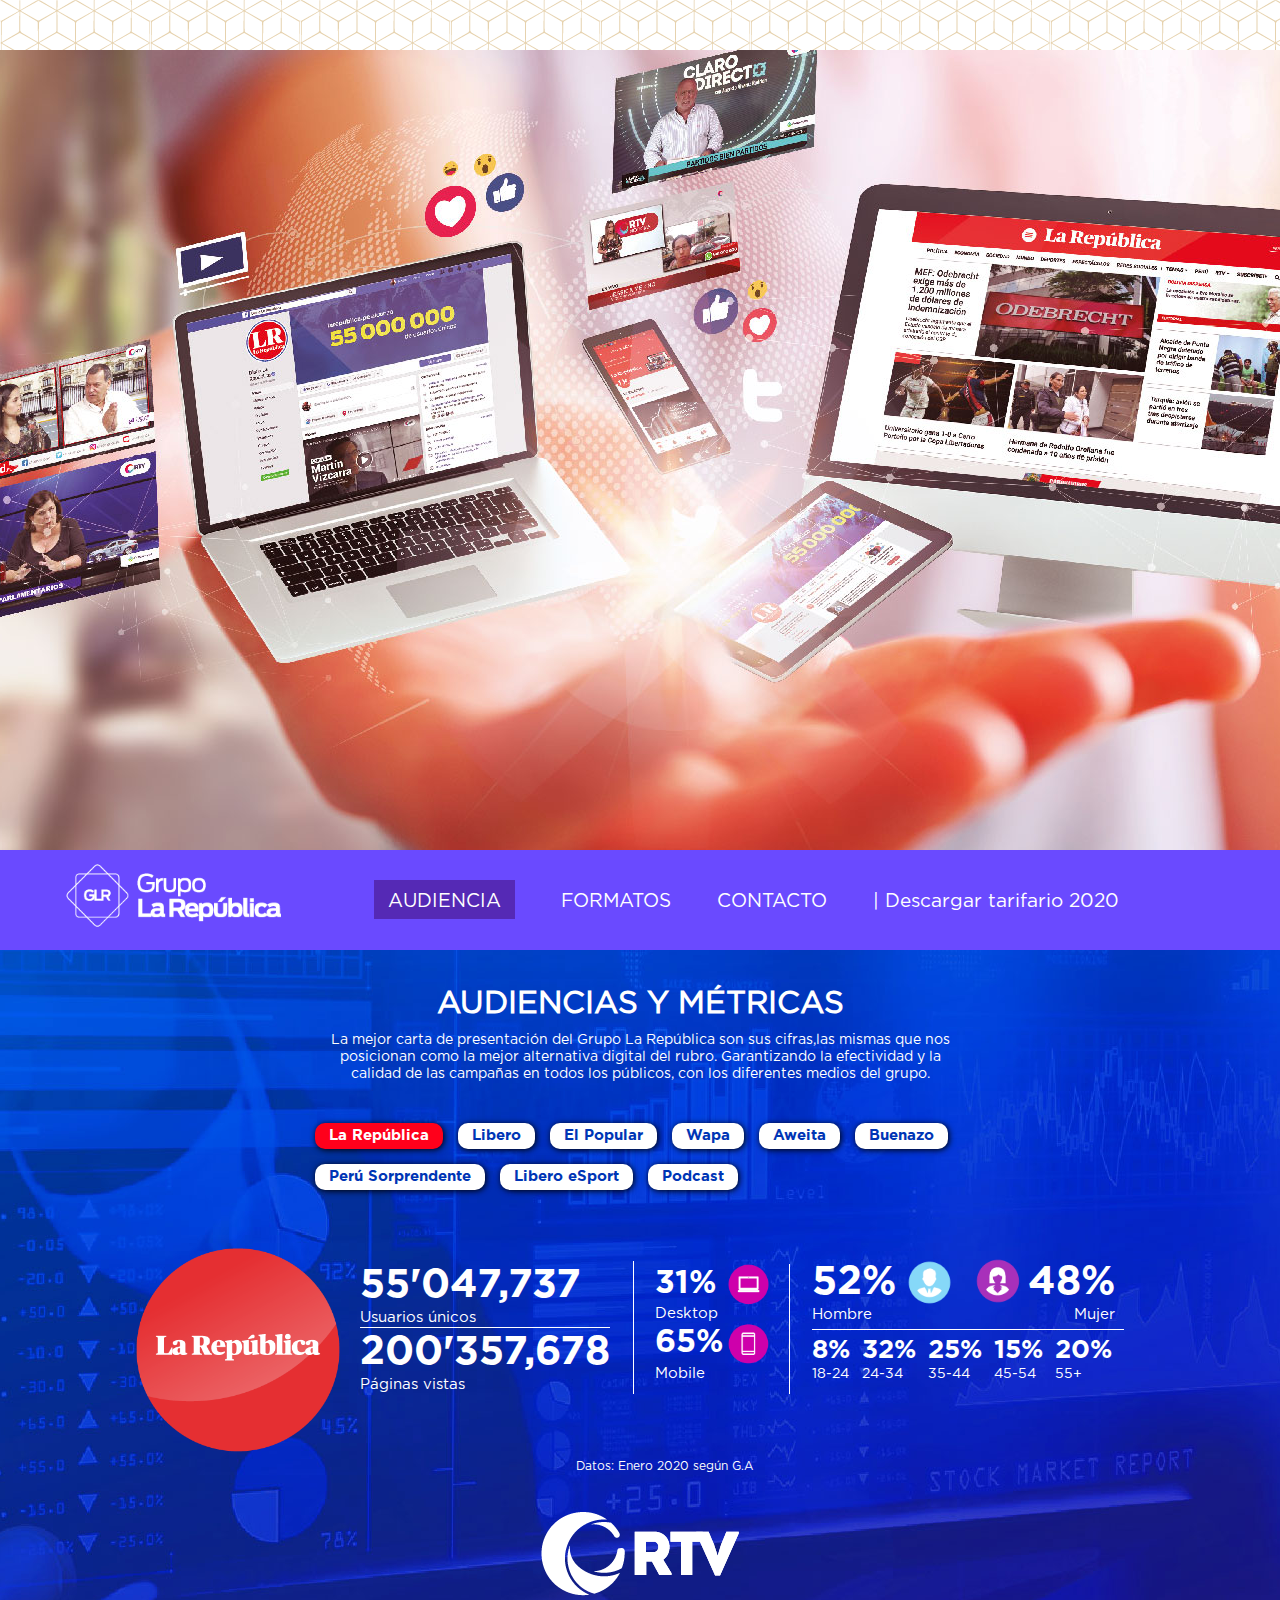
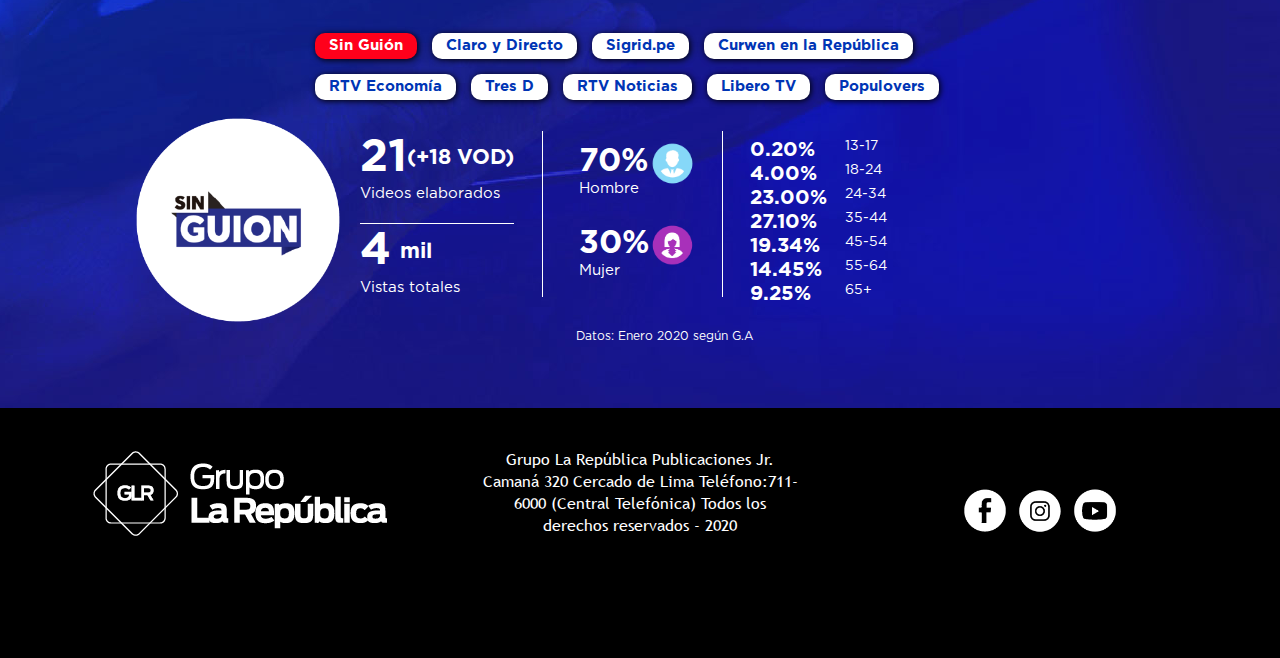
<file: index.html>
<!DOCTYPE html>
<html lang="es">

<head>
    <meta charset="utf-8" />
    <meta name="viewport" content="width=device-width, user-scalable=no" />
    <title>Mediakit - La República</title>
    <link rel="icon" type="favicon/x-icon" href="img/favicon.png" />
    <link rel="stylesheet" type="text/css" href="css/styles.css?v=4.2">
    <script src="http://ajax.googleapis.com/ajax/libs/jquery/1.11.1/jquery.min.js"></script>
    <script src="js/main.js?v=3.1"></script>
    <!-- <link rel="stylesheet" type="text/css" href="css/responsive.css">-->
</head>

<body>
    <div class="content">
    <!--Inicio de cabecera-->
    <header id="header">
        <div class="wrap">
        </div>
    </header>
    <!--fin de cabecera-->
    <div id="content_menu">
        <nav class="menu">
            <div class="logo"><a href="index.html"><img src="img/GLR-logo.png"></a></div>
            <ul>
                <li class="active"><a href="index.html">AUDIENCIA</a></li>
                <li><a href="formatos.html"> FORMATOS</a></li>
                <li><a href="contacto.html">CONTACTO</a></li>
                <li>| Descargar tarifario 2020</li>
            </ul>

        </nav>
    </div>
    <section class="seccion_principal">
        <div class="wrap">
            <article id="infoaudiencia">
                <div class="titulo">AUDIENCIAS Y MÉTRICAS</div>
                <p>La mejor carta de presentación del Grupo La República son sus cifras,las
                    mismas que nos posicionan como la mejor alternativa digital del rubro. Garantizando la efectividad
                    y la calidad de las campañas en todos los públicos, con los diferentes medios del grupo.
                </p>
            </article>
            <article id="infodatos">
                <div class="menu_medios">
                    <ul>
                        <li class="listamenu activado"><a href="" class="medio" data-fuente="larepublica.json">La
                                República</a></li>
                        <li class="listamenu"><a href="" class="medio" data-fuente="libero.json">Libero</a></li>
                        <li class="listamenu"><a href="" class="medio" data-fuente="popular.json">El Popular</a></li>
                        <li class="listamenu"><a href="" class="medio" data-fuente="wapa.json">Wapa</a></li>
                        <li class="listamenu"><a href="" class="medio" data-fuente="aweita.json">Aweita</a></li>
                        <li class="listamenu"><a href="" class="medio" data-fuente="buenazo.json">Buenazo</a></li>
                        <li class="listamenu"><a href="" class="medio" data-fuente="perusorprendente.json">Perú
                                Sorprendente</a></li>
                        <li class="listamenu"><a href="" class="medio" data-fuente="liberoesport.json">Libero eSport</a>
                        </li>
                        <li class="listamenu"><a href="" class="medio" data-fuente="podcast.json">Podcast</a></li>
                    </ul>

                </div>
            </article>
            <div class="clearfix"></div>
            <div class="content_data">
                <div class="logo"><img id="logomedio1" src="img/logo-larepublica.png" /></div>
                <div id="caja1">
                    <div id="browsers1">000000000</div>
                    <div class="browsers1 fuente">Usuarios únicos</div>
                    <div id="paginas1">200'357,678</div>
                    <div class="fuente">Páginas vistas</div>
                    <!--<div class="fecha">Datos: Enero 2020 según G.A</div>-->
                </div>
                <div id="caja2">
                    <div id="desk">
                        <div id="desktop1">68%</div>
                        <div class="fuente">Desktop</div>
                    </div>
                    <div id="mob">
                        <div id="mobile1">68%</div>
                        <div class="fuente">Mobile</div>
                    </div>
                </div>
                <div id="caja3">
                    <div id="generos">
                        <div id="hombre">
                            <div id="valorH1">52%</div>
                            <div class="fuente">Hombre</div>
                        </div>
                        <div id="mujer">
                            <div id="valorM1">48%</div>
                            <div class="fuente">Mujer</div>
                       </div>
                    </div>
                    <div class="clearfix"></div>
                    <div id="edades">
                      <div id="edad1"><div id="edad1data">8%</div><div class="fuenteedad">18-24</div></div>
                      <div id="edad2"><div id="edad2data">32%</div><div class="fuenteedad">24-34</div></div>
                      <div id="edad3"><div id="edad3data">25%</div><div class="fuenteedad">35-44</div></div>
                      <div id="edad4"><div id="edad4data">15%</div><div class="fuenteedad">45-54</div></div>
                      <div id="edad5"><div id="edad5data">20%</div><div class="fuenteedad">55+</div></div>
                      </div>
                </div>
                <div class="clearfix"></div>
                <div class="fecha">Datos: Enero 2020 según G.A</div>
               



            </div>
            <article>
                <div class="logomedio"><img src="img/logo-RTV.png"></div>
                <div class="menu_medios">
                    <ul>
                        <li class="listamenu2 activado"><a href="" class="medio2" data-fuente="singuion.json">Sin
                                Guión</a></li>
                        <li class="listamenu2"><a href="" class="medio2" data-fuente="claroydirecto.json">Claro y
                                Directo</a></li>
                        <li class="listamenu2"><a href="" class="medio2" data-fuente="sigrid.json">Sigrid.pe</a></li>
                        <li class="listamenu2"><a href="" class="medio2" data-fuente="curwen.json">Curwen en la
                                República</a></li>
                        <li class="listamenu2"><a href="" class="medio2" data-fuente="rtv-economia.json">RTV
                                Economía</a></li>
                        <li class="listamenu2"><a href="" class="medio2" data-fuente="tres-d.json">Tres D</a></li>
                        <li class="listamenu2"><a href="" class="medio2" data-fuente="rtv-noticias.json">RTV
                                Noticias</a></li>
                        <li class="listamenu2"><a href="" class="medio2" data-fuente="liberotv.json">Libero TV</a></li>
                        <li class="listamenu2"><a href="" class="medio2" data-fuente="populovers.json">Populovers</a>
                        </li>
                    </ul>

                </div>
            </article>
            <div class="clearfix"></div>
            <div class="content_data">
                <div class="logo"><img id="logomedio" src="img/logo-singuion.png"></div>
                <div id="caja1b">
                    <div id="videos">
                        <div id="dataVideo">21</div><div class="vod" id="vod">(+18 vod)</div>
                        <div class="clearfix"></div>
                        <div class="fuente">Videos elaborados</div>
                    </div>  
                    <div id="vistas">
                    <div id="dataVistas">4</div>
                    <div class="unidad" id="unidad">mil</div>
                    <div class="clearfix"></div>
                    <div class="fuente">Vistas totales</div>
                </div>                    
                </div>
                <div id="caja2b">
                    <div id="generos">
                        <div id="hombre">
                            <div id="valorH2">52%</div>
                            <div class="fuente">Hombre</div>
                        </div>
                        <div id="mujer">
                            <div id="valorM2">48%</div>
                            <div class="fuente">Mujer</div>
                       </div>
                    </div>                
                </div>
                <div id="caja3b">
                    <div id="edades2">
                        <div id="edad1b" class="caja"><div id="1edadb" class="dato">8%</div><div class="fuenteedad">13-17</div></div>
                        <div class="clearfix"></div>
                        <div id="edad2b" class="caja"><div id="2edadb" class="dato">32%</div><div class="fuenteedad">18-24</div></div>
                        <div class="clearfix"></div>
                        <div id="edad3b" class="caja"><div id="3edadb" class="dato">25%</div><div class="fuenteedad">24-34</div></div>
                        <div class="clearfix"></div>
                        <div id="edad4b" class="caja"><div id="4edadb" class="dato">15%</div><div class="fuenteedad">35-44</div></div>
                        <div class="clearfix"></div>
                        <div id="edad5b" class="caja"><div id="5edadb" class="dato">20%</div><div class="fuenteedad">45-54</div></div>
                        <div class="clearfix"></div>
                        <div id="edad6b" class="caja"><div id="6edadb" class="dato">20%</div><div class="fuenteedad">55-64</div></div>
                        <div class="clearfix"></div>
                        <div id="edad7b" class="caja"><div id="7edadb" class="dato">20%</div><div class="fuenteedad">65+</div></div>
                        </div>
                        <div class="clearfix"></div>
                </div>
                <div class="clearfix"></div>
                <div class="fecha">Datos: Enero 2020 según G.A</div>
            </div>
        </div>
    </section>
    <!--inixcio pie de pagina-->
    <div class="clearfix"></div>
    <footer id="footer">
        <div class="wrapfooter">
            <div class="logo"><img src="img/GLR-logo.png"></div>
            <div class="texto">
                Grupo La República Publicaciones
                Jr. Camaná 320 Cercado de Lima
                Teléfono:711-6000 (Central Telefónica)
                Todos los derechos reservados - 2020
            </div>
            <div class="redes">
                <img src="img/facebook.png" />
                <img src="img/instagram.png" />
                <img src="img/youtube.png">
            </div>


        </div>

    </footer>
    <!--fin pie de pagina-->
</div>
</body>

</html>
</file>
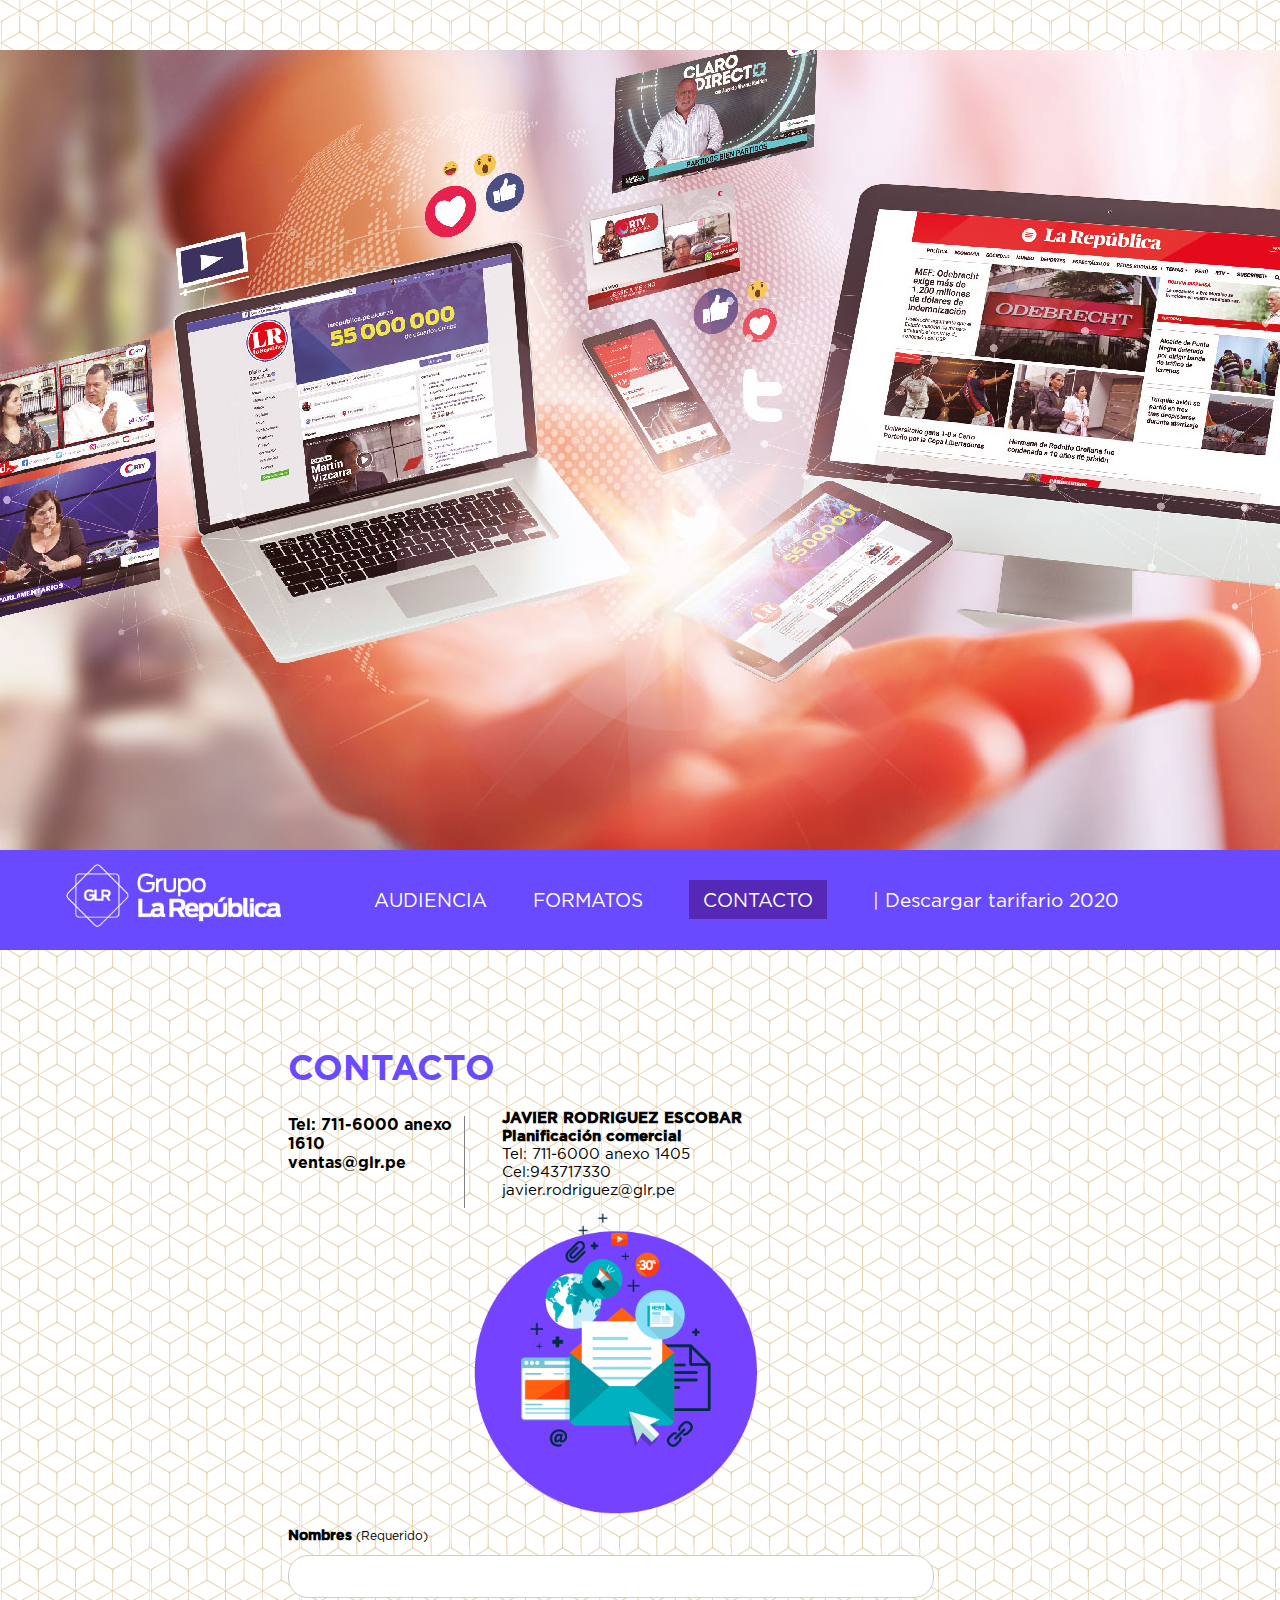
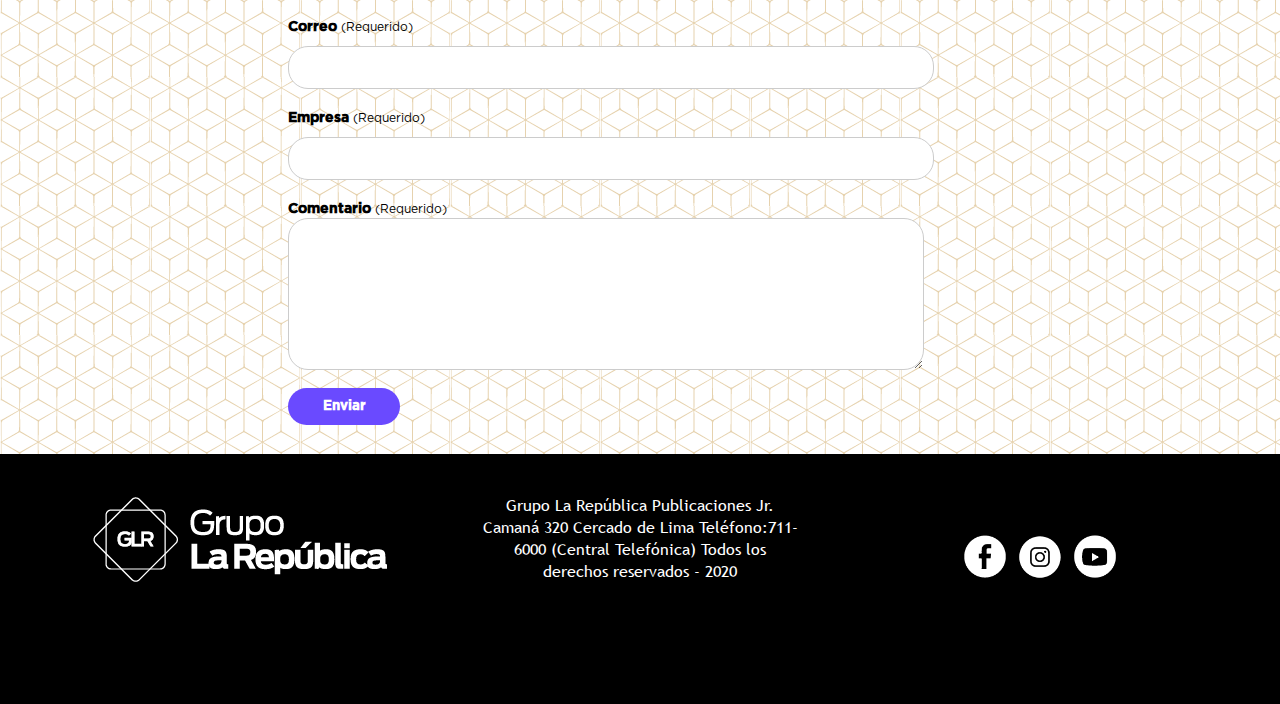
<file: contacto.html>
<!DOCTYPE html>
<html lang="es">

<head>
    <meta charset="utf-8" />
    <meta name="viewport" content="width=device-width, user-scalable=no" />
    <title>Mediakit - La República</title>
    <link rel="icon" type="favicon/x-icon" href="img/favicon.png" />
    <link rel="stylesheet" type="text/css" href="css/styles.css?v=4.2">
    <!-- <link rel="stylesheet" type="text/css" href="css/responsive.css">-->
</head>

<body>
    <!--Inicio de cabecera-->
    <header id="header">
        <div class="wrap">
        </div>
    </header>
    <!--fin de cabecera-->
    <div id="content_menu">
        <nav class="menu">
            <div class="logo"><a href="index.html"><img src="img/GLR-logo.png"></a></div>
            <ul>
                <li><a href="index.html">AUDIENCIA</a></li>
                <li><a href="formatos.html">FORMATOS</a></li>
                <li class="active"><a href="contacto.html">CONTACTO</a></li>
                <li>| Descargar tarifario 2020</li>
                
            </ul>

        </nav>
    </div>
    <section class="seccion_contacto">
        <article>
           <div class="telefono">
               <div class="titulo">CONTACTO</div>
               <div class="numero">Tel: 711-6000 anexo 1610<br>
               ventas@glr.pe
               </div>
           </div>
           <div class="ejecutivo">
            <div class="nombre">JAVIER RODRIGUEZ ESCOBAR<br>
                Planificación comercial
            </div>
            Tel: 711-6000 anexo 1405<br>
            Cel:943717330<br>
            javier.rodriguez@glr.pe
           </div>
          <div class="logo"><img src="img/imagen-contacto.png">
        </div>
        </article>
         <div class="clearfix"></div>
         <div class="form">
            <form>
                <label><strong>Nombres</strong> (Requerido)</label>
                     <input type="text" name="nombre" id="nombre"/>
                 <label><strong>Correo</strong> (Requerido)</label>
                     <input type="text" name="correo" id="correo"/>
                     <label><strong>Empresa</strong> (Requerido)</label>
                     <input type="text" name="correo" id="correo"/>
                     <label><strong>Comentario</strong> (Requerido)</label>
                     <textarea name="comentario" cols="10" rows="10"></textarea>
                <input type="submit" value="Enviar">


            </form>
    </div>
        
    
        <div class="clearfix"></div>
   

    </section>
    <!--inixcio pie de pagina-->
    <div class="clearfix"></div>
    <footer id="footer">
        <div class="wrapfooter">
            <div class="logo"><img src="img/GLR-logo.png"></div>
            <div class="texto">
                Grupo La República Publicaciones
                Jr. Camaná 320 Cercado de Lima
                Teléfono:711-6000 (Central Telefónica)
                Todos los derechos reservados - 2020
            </div>
            <div class="redes">
                <img src="img/facebook.png" />
                <img src="img/instagram.png" />
                <img src="img/youtube.png">
            </div>


        </div>

    </footer>
    <!--fin pie de pagina-->
</body>

</html>
</file>
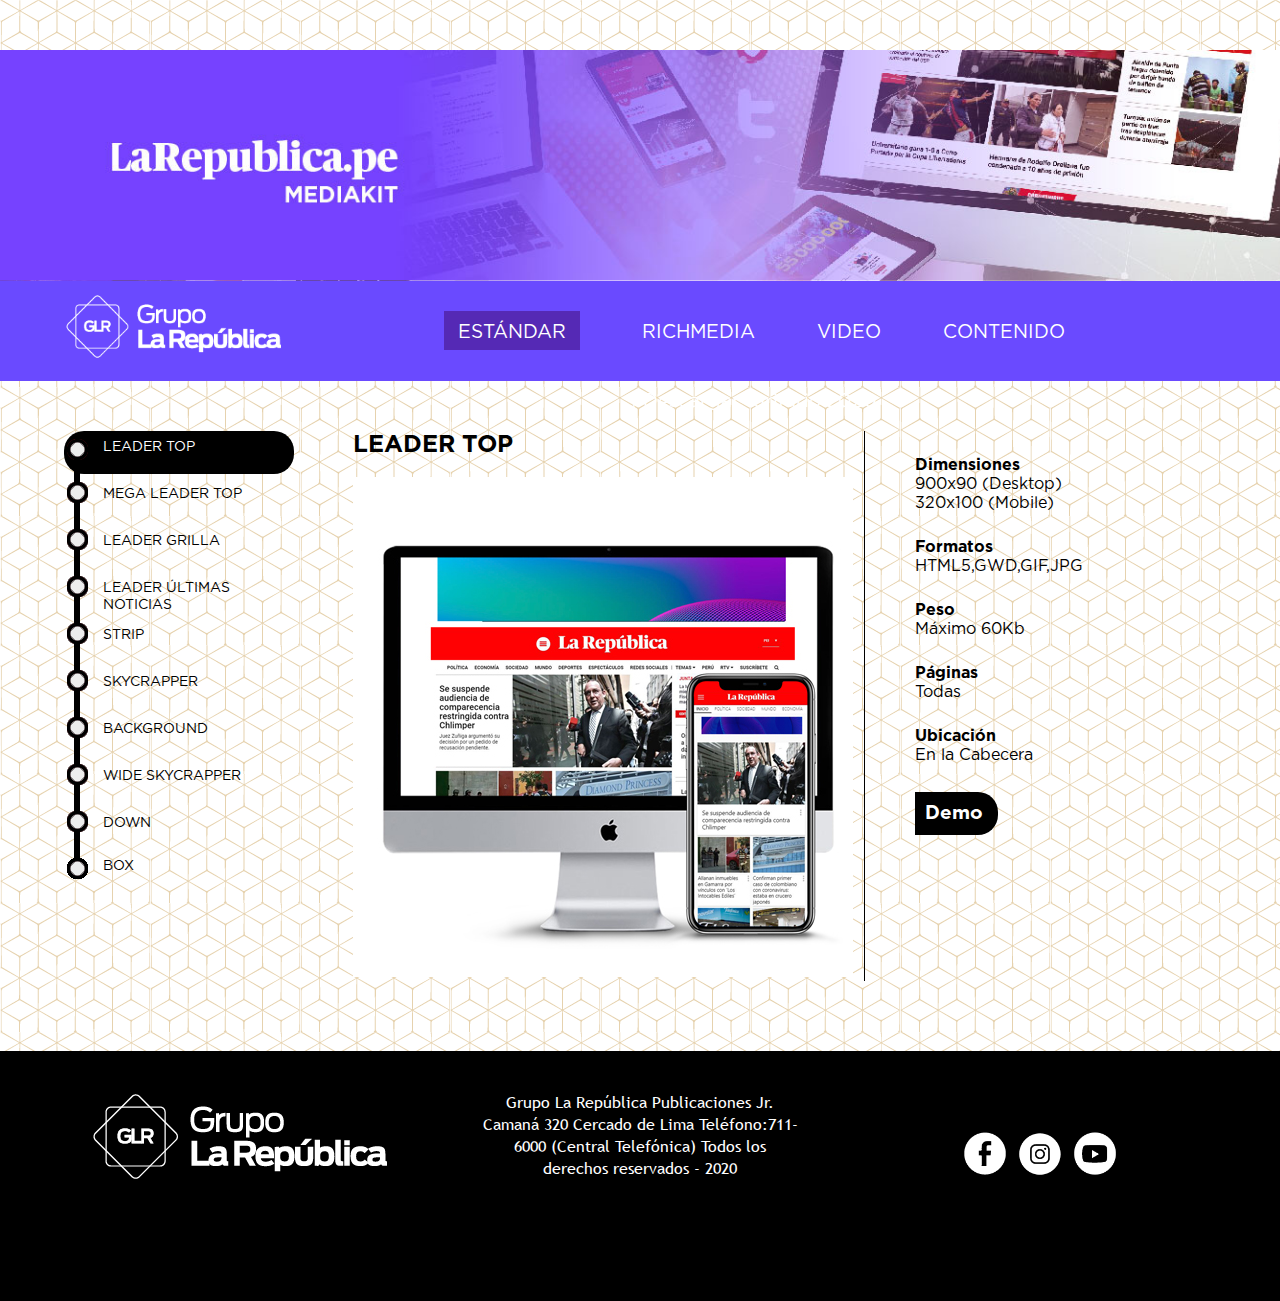
<file: formatos.html>
<!DOCTYPE html>
<html lang="es">

<head>
    <meta charset="utf-8" />
    <meta name="viewport" content="width=device-width, user-scalable=no" />
    <title>Mediakit - La República</title>
    <link rel="icon" type="favicon/x-icon" href="img/favicon.png" />
    <link rel="stylesheet" type="text/css" href="css/styles.css?v=4.2">
    <script src="http://ajax.googleapis.com/ajax/libs/jquery/1.11.1/jquery.min.js"></script>
    <script src="js/main.js?v=3"></script>
    <!-- <link rel="stylesheet" type="text/css" href="css/responsive.css">-->
</head>

<body>
    <!--Inicio de cabecera-->
    <header id="header_formatos">
        <div class="wrap">
        </div>
    </header>
    <!--fin de cabecera-->
    <div id="content_menu">
        <nav class="menu formatos">
            <div class="logo"><a href="index.html"><img src="img/GLR-logo.png"></a></div>
            <ul>
                <li class="active"><a href="formatos.html">ESTÁNDAR</a></li>
                <li ><a href="richmedia.html">RICHMEDIA</a></li>
                <li ><a href="video.html">VIDEO</a></li>
                <li ><a href="contenido.html">CONTENIDO</a></li>
                <li>| Descargar tarifario 2020</li>
            </ul>

        </nav>
    </div>
    <div class="seccion_formatos">
        <div class="menuizquierdo">
            <ul>
            <li class="menuleft activado"><a href="" class="formato" data-formato="leader-top">LEADER TOP</a></li>
            <li class="menuleft"><a href="" class="formato" data-formato="mega-leader-top">MEGA LEADER TOP</a></li>
            <li class="menuleft"><a  href="" class="formato" data-formato="leader-grilla">LEADER GRILLA</a></li>
            <li class="menuleft"><a href="" class="formato" data-formato="leader-ultimas-noticias">LEADER ÚLTIMAS NOTICIAS</a></li>
            <li class="menuleft"><a href="" class="formato" data-formato="strip">STRIP</a></li>
            <li class="menuleft"><a href="" class="formato" data-formato="skycrapper">SKYCRAPPER</a></li>
            <li class="menuleft"><a href="" class="formato" data-formato="background">BACKGROUND</a></li>
            <li class="menuleft"><a href="" class="formato" data-formato="wide-skycrapper">WIDE SKYCRAPPER</a></li>
            <li class="menuleft"><a href="" class="formato" data-formato="down">DOWN</a></li>
            <li class="menuleft"><a href="" class="formato" data-formato="box">BOX</a></li>
            </ul>

        </div>
        <div class="creatividad">
            <div class="titulo" id="titulo">LEADER TOP</div>
            <div class="imagen">
                <img id="imagenformato" src="formatos/display/leader-top.jpg"/>
            </div>
        </div>
        <div class="info">
            <div class="titulo">Dimensiones</div>
            <div id="dimensiones">
                900x90 (Desktop)<br>
                320x100 (Mobile)
            </div>
            <div class="titulo">Formatos</div>
            <div id="formatos">
                HTML5,GWD,GIF,JPG
            </div>
            <div class="titulo">Peso</div>
            <div id="peso">
                Máximo 60Kb
            </div>
            <div class="titulo">Páginas</div>
            <div id="paginas">
                Todas
            </div>
            <div class="titulo">Ubicación</div>
            <div id="ubicacion">
                En la Cabecera
            </div>
            
            <div id="demo">
            <a href="#">Demo</a>
            </div>

        </div>
   

    </div>
    <!--inixcio pie de pagina-->
    <div class="clearfix"></div>
    <footer id="footer">
        <div class="wrapfooter">
            <div class="logo"><img src="img/GLR-logo.png"></div>
            <div class="texto">
                Grupo La República Publicaciones
                Jr. Camaná 320 Cercado de Lima
                Teléfono:711-6000 (Central Telefónica)
                Todos los derechos reservados - 2020
            </div>
            <div class="redes">
                <img src="img/facebook.png" />
                <img src="img/instagram.png" />
                <img src="img/youtube.png">
            </div>


        </div>

    </footer>
    <!--fin pie de pagina-->
</body>

</html>
</file>
<file: css/styles.css>
/*Fuentes*/
@font-face{
font-family: "TrebuchetMS";
src:url(fonts/TrebuchetMS.ttf);
font-weight: normal;
font-size: normal;
}

@font-face{
    font-family: "BebasNeue";
    src:url(fonts/BebasNeue.otf);
    font-weight: normal;
    font-style: normal;
} 

@font-face{
    font-family: "Gotham";
    src:url(fonts/GothamBook.otf);
    font-weight: normal;
    font-style: normal;
} 

@font-face{
    font-family: "Gothambold";
    src:url(fonts/GothamBold.otf);
    font-weight: bolder;
    font-style: bolder;
} 

@font-face{
    font-family: "WebSymbolsRegular";
    src:url(fonts/websymbols-regular-webfont.eot);
    src:url(fonts/websymbols-regular-webfont.eot#iefix) format('embedded-opentype'),
        url(fonts/websymbols-regular-webfont.woff) format('woff'),
        url(fonts/websymbols-regular-webfont.ttf) format('truetype'),
        url(fonts/websymbols-regular-webfont.svg#WebSymbolsRegular) format('svg');
        font-weight: normal;
        font-style: normal;
}    

/*general*/
*{
    margin: 0px;
    padding: 0px;
    text-decoration: none;
}
body{
    background: url(../img/logo-patron.png);
}

.wrap{
        margin:0px auto;
}

.wrapfooter{
    width: 1200px;
    margin: 0 auto;
}

.content{
    width: 100%;
    margin: 0 auto;
}

/*CABECERA*/

#infoaudiencia{
    display: flex;
    flex-direction: column;
    flex-wrap: wrap;
}

.menu_medios{
width: 650px;
margin: 0px auto;
}

.menu_medios ul{
    display: flex;
    flex-direction: row;
    flex-wrap: wrap;
}


#header{
    width: 100%;
    background: url(../img/banner-01.jpg) no-repeat center center; 
        -webkit-background-size: cover;
    background-size: cover;
    height: 800px;
    margin-top: 50px;
    
}

#header_formatos{
    width: 100%;
    background: url(../img/banner-formatos.jpg) no-repeat center center; 
        -webkit-background-size: cover;
    background-size: cover;
    height: 231px;
    margin-top: 50px;
    
}


#content_menu{
    background-color: #6a4aff;
    height: 100px;
    display: block;
}

#content_menu .logo{
    float: left;
}

#content_menu .logo img{
    width: 220px;
    margin-top: 12px;
}

.menu{
    width: 90%;
    margin: 0 auto;
    height: 100px;
    text-align: center;
}
.menu ul li a,
.menu ul li a:visited{
    color:white;
    text-decoration: none;
}

.menu ul li{
    font-size: 19px;
    display: inline-block;
    margin: 30px 25px 0px 17px;
    line-height: 43px;
    color: white;
    font-family: "Gotham";
    height: 39px;
}

.formatos ul li{
    margin: 30px 25px 0px 33px;
}

.menu ul li.active{
    padding-left: 14px;
    padding-right: 14px;
    background: #5529b5;
}

#logo{
    float: left;
    width: 200px;
    background-color: #37bcf9;
    text-align: center;
    letter-spacing: 1px;
    cursor: pointer;
    overflow: hidden;
    transition: all 300ms;
    margin-top: 8px;
    margin-left: 20px;
}

.seccion_principal{
    background: url(../img/background-audiencia.jpg);
    background-position: -3px -515px;
    width: 100%;
    height: auto;
    padding-bottom: 30px;
    overflow: hidden;
}

.seccion_principal #infoaudiencia{
    width: 50%;
    margin: 0 auto;
    text-align: center;
    margin-top: 35px;
    margin-bottom: 40px;
}

.seccion_principal #infodatos{
    width: 80%;
    margin: 0 auto;
    text-align: center;
    margin-top: 35px;
    margin-bottom: 40px;

}

.seccion_principal #infoaudiencia .titulo{
    color:white;
    font-size: 31px;
    font-family: "Gotham";
    margin-bottom: 10px;
    font-weight: bold;
}

.seccion_principal article  p{
    color:white;
    font-size: 14px;
    font-family: "Gotham";
}


article .menu_medios ul li{
    display: block;
    list-style: none;
    float: left;
}

article .menu_medios ul li {
    display: block;
    list-style: none;
    float: left;
    padding: 1px 6px;
    background: white;
    border-radius: 10px;
    margin-right: 15px;
    margin-bottom: 15px;
    color: #0035b5;
    font-family: "Gothambold";
    font-size: 15px;
    padding-top: 4px;
    box-shadow: 1px 1px 6px black;
    width: auto;
    padding-left: 14px;
    padding-right: 14px;
    padding-bottom: 4px;
 
}

article .menu_medios ul li.activado a,
article .menu_medios ul li.activado a:visited{
    color:white !important
}

article .menu_medios ul li.activado
{
    background-color: #ff001b;
    display: block;
    
}

article .menu_medios ul li a:visited{
color:#0035b5;
}
article .menu_medios ul li a{
    display: block;
    text-decoration: none;
}

.content_data{
    position: relative;
    display: block;
    width: 1329px;
    margin: 0px auto;
    
}

.content_data .logo {
display: block;
float: left;
margin-left: 10%;
}
.content_data  #caja1
{  
    display: block;
    float: left;
    border-right: 1px solid white;
    padding-right: 23px;
    margin-right: 21px;
    margin-left: 17px;
    margin-top: 16px;
}

#caja1 .browsers1{
    border-bottom: 1px solid white;
}

.content_data  #caja2{
    display: block;
    float: left;
    margin-right: 22px;
    padding-right: 19px;
    border-right: 1px solid white;
    margin-top: 19px;
    padding-bottom: 11px;
    }

.content_data #caja3 #generos #hombre{
    display: block;
    float: left;
    margin-bottom: 5px;
}  
.content_data #caja3 #generos #mujer{
    display: block;
    float: left;

}  

.content_data #caja2 #desk #desktop1,
.content_data #caja2 #mob #mobile1{
    float: left;
    font-size: 32px;
    color: white;
    font-family: "GothamBold";  
}


.content_data  #caja3{
    display: block;
    float: left;
    margin-top: 13px;
}

.content_data #caja1 #browsers1,.content_data #caja1 #paginas1,
.content_data #caja3 #generos #hombre #valorH1,
.content_data #caja3 #generos #mujer #valorM1{
    font-size: 40px;
    color: white;
    font-family: "GothamBold";
}

.content_data #caja3 #generos #hombre #valorH1{
    width: 140px;
    background-image: url(../img/iconos-info-04.png);
    background-position: center right;
    background-repeat: no-repeat;
    background-size: 32%;
}

.content_data #caja3 #generos #mujer #valorM1{
width: 140px;
text-align: right;
background-image: url(../img/iconos-info-05.png);
background-size: 33%;
background-repeat: no-repeat;
margin-left: 23px;
}

.content_data #caja2 #desk #desktop1 {
    float: left;
    font-size: 32px;
    color: white;
    font-family: "GothamBold";
    background-image: url(../img/iconos-info-06.png);
    background-size: 37%;
    background-repeat: no-repeat;
    background-position: center right;
    width: 115px;
    height: 41px;
}

.content_data #caja2 #mob #mobile1 {
    float: left;
    font-size: 32px;
    color: white;
    font-family: "GothamBold";
    background-image: url(../img/iconos-info-07.png);
    background-size: 37%;
    background-repeat: no-repeat;
    background-position: center right;
    width: 115px;
    height: 42px;
}

.content_data #edades .fuenteedad{
    font-size: 14px;
color:white;
font-family: "Gotham";
}

#edad1,#edad2,#edad3,#edad4,#edad5{
    float: left;
    font-size: 26px;
    color:    white;
    font-family: "GothamBold";
    margin-top: 5px;
    margin-right: 12px;
}

.content_data #caja3 #generos{
    display: block;
    
}

#edades{
    border-top: 1px solid white;
}

.content_data #caja3 #generos #mujer .fuente{
    text-align: right;
}

.content_data .logo img{
    width: 210px;
}
.content_data .datos ul li{
    list-style: none;
    float: left;
}

.content_data .datos ul li {
    list-style: none;
    float: left;
    font-size: 80px;
    color: white;
    font-family: "GothamBold";
    margin-top: 67px;
    border-right: 1px solid #ccc;
    padding-right: 20px;
    margin-right: 25px;
}

.content_data .datos ul li .mil{
    font-size: 30px;
}

.content_data .fuente{
    font-size: 15px;
    display: block;
    font-family: "Gotham";
    color:    white;
}

.content_data > div.datos > ul > li:nth-child(4){
    border-right: none;
}

.content_data .fecha{
    color: white;
    font-family: "Gotham";
    font-size: 12px;
    text-align: center;
    margin-bottom: 31px;
    text-align: center;
    margin-bottom:35px;
}

.logomedio{
    margin-bottom: 30px;
    text-align: center;
}

.seccion_contacto{
    width:55%;
    margin: 0px auto;
}
.seccion_contacto article{
    float: left;
    margin-top: 50px;

}

#edades2 .caja{
    width: 146px;
    margin-bottom: 7px;
}

#caja3b .dato{
margin-right:15px;
width: 80px;
}

#caja3b .fuenteedad{
    font-size: 14px !important;
    font-family: "Gotham" !important;
}

#edades2 .caja div{
    float: left;
    font-size: 20px;
    color: white;
    font-family: "GothamBold";
}

.content_data #caja1b
{display: block;
float: left;
border-right: 1px solid white;
padding-right: 28px;
margin-right: 19px;
margin-left: 17px;
margin-top: 16px;
}

.content_data #caja2b
{display: block;
float: left;
border-right: 1px solid white;
padding-right: 28px;
margin-right: 10px;
margin-left: 17px;
margin-top: 16px;
}

.content_data #caja3b
{display: block;
float: left;
padding-right: 28px;
margin-right: 35px;
margin-left: 17px;
margin-top: 16px;
}

#videos{

        border-bottom: 1px solid white;
        padding-bottom: 20px;
    }


#dataVideo{
        font-size: 45px;
        color: white;
        font-family: "GothamBold";
        float: left;
    }

    #dataVistas{
        font-size: 45px;
        color: white;
        font-family: "GothamBold";
        float: left;
    }
    #unidad{
        font-size: 21px;
        color: white;
        font-family: "GothamBold";
        line-height: 55px;
        margin-left: 40px;
    }

    #vod{
        font-size: 21px;
        color: white;
        text-transform: uppercase;
        font-family: "GothamBold";
        float: left;
        line-height: 53px;
    }

#generos{
     padding-bottom: 32px;
}

#caja2b #hombre{
     font-size: 32px;
    color: white;
    font-family: "GothamBold";
    background-image: url(../img/iconos-info-04.png);
    background-size: 37%;
    background-repeat: no-repeat;
    background-position: top right;
    width: 115px;
    height: 82px;
    margin-top: 11px
}



#caja2b #mujer{
    font-size: 32px;
    color: white;
    font-family: "GothamBold";
    background-image: url(../img/iconos-info-05.png);
    background-size: 37%;
    background-repeat: no-repeat;
    background-position: top right;
    width: 115px;
    height: 41px;
}

.seccion_contacto .telefono,
.seccion_contacto .ejecutivo
{
    width: 25%;
    float: left;
    margin-top: 49px;
}

.seccion_contacto .logo{
    float: left;
    width: 25%;

}

.seccion_contacto .logo img{
    width: 304px;
}

.seccion_contacto .telefono .titulo{
    font-family: "GothamBold";
    font-size: 35px;
    color: #6a4aff;
    margin-bottom: 25px;
}
.seccion_contacto .telefono .numero{
    display: block;
    width: 100%;
    font-family: "GothamBold";
    border-right: 1px solid gray;
    height: 92px; 
}


.seccion_contacto .ejecutivo{
    width: 390px;
    margin-left: 38px;
    font-family: "Gotham";
    font-size: 15px;
    margin-top: 110px;
    float: left;
}


.seccion_contacto .ejecutivo .nombre{
    width: 100%;
    font-weight: bold;
    font-family: "GothamBold";
}


.form  textarea{
    display: block;
    width: 90%;
    border-radius: 20px;
border: 1px solid #ccc;
}
.form input[type="submit"]{
    background-color:#6a4aff;
    border: 0px;
    border-radius: 30px;
    padding: 10px;
    color:white;
    margin-top: 18px;
    margin-bottom: 29px;
    width: 112px;
    font-weight: bold;
    font-family: "GothamBold";
    box-shadow: none;
    cursor: pointer;
}

.form label strong{
    font-size: 14px;
    font-family: "Gothambold";
    
}

.form label{
    font-size: 12px;
    font-family: "Gotham";
}

.form input[type="text"]
 {
display: block;
width: 90%;
height: 41px;
border-radius: 20px;
border: 1px solid #ccc;
padding-left: 10px;
margin-top: 10px;
margin-bottom: 19px;
}


.seccion_formatos{
    width: 90%;
    margin: 0px auto;
    display: block;
}

.seccion_formatos .menuizquierdo{
    float: left;
    margin-top: 50px;
    margin-bottom: 100px;
    width: 20%;
}

.seccion_formatos .menuizquierdo ul li{
    list-style: none;
}
.seccion_formatos .menuizquierdo > ul > li:first-child > a:hover{
    background: url(../img/menu2_ep.png) -4px -57px no-repeat;
}


.seccion_formatos .menuizquierdo > ul > li:first-child > a {
    background: url(../img/menu2_ep.png) -4px -7px no-repeat;
    padding-left: 39px;
    padding-top: 8px;
    height: 35px;
    display: block;
    ;
}

.seccion_formatos .menuizquierdo > ul > li:last-child > a:hover{
    background: url(../img/menu3_ep.png) -4px -57px no-repeat;
}

.seccion_formatos .menuizquierdo > ul > li:last-child > a {
    background: url(../img/menu3_ep.png) -4px -7px no-repeat;
    padding-left: 39px;
    padding-top: 8px;
    height: 35px;
    display: block;
}
.seccion_formatos .menuizquierdo > ul > li > a:hover{
    background: url(../img/menu_ep.png) -4px -46px no-repeat;
    font-weight: bolder;

}

.seccion_formatos .menuizquierdo > ul > li > a{
    background: url(../img/menu_ep.png) no-repeat;
    background-position: -4px -7px;
    padding-left: 39px;
    padding-top: 12px;
    height: 35px;
    display: block;
}

.seccion_formatos .menuizquierdo ul li a{
    color: black;
    text-decoration: none;
    font-family: "Gotham";
    font-size: 14px;
}
.seccion_formatos .menuizquierdo .activado a{
    color:white;
}

.seccion_formatos .menuizquierdo .activado{
background:
black;
border-radius: 20px;
}

.seccion_formatos .creatividad{
    float: left;
    margin-top: 50px;
    margin-left: 59px;
    border-right: 1px solid black;
    padding-right: 50px;
    margin-bottom: 70px;
    width: 40%;
}


.seccion_formatos .info{
    float: left;
    margin-top: 50px;
    margin-left: 50px;
    width: 25%;
    
}

.seccion_formatos .creatividad .titulo {
    font-family: "GothamBold";
    font-size: 24px;
    margin-bottom: 17px;
    text-transform: uppercase;
}
.seccion_formatos .info .titulo{
    font-family: "GothamBold";
margin-top: 25px;
}

.seccion_formatos .info{
    font-family: "Gotham";
}

.seccion_formatos .info #demo a{
    text-decoration: none;
    color: white;
    background-color: black;
    padding: 10px;
    margin-top: 27px;
    display: block;
    width: 63px;
    border-radius: 0px 20px 20px 0px;
    font-size: 19px;
    font-family: "Gothambold";
}












#logo:hover .gear{
    animation: fromBellow 500ms linear;
}

#logo:hover h3{
    animation: fromRigth 300ms linear;
}

@keyframes fromRigth{
    from{transform: translateX(200%);}
    to{transform: translateX(0%);}
}

@keyframes fromBellow{
    0%{ transform: translateY(0%);}
    50%{ transform: translateY(200%);}
    100%{ transform: translateY(0%);}
}

#logo .gear{
display:block;
float: left;
font-size: 30px;
margin-top: 8px;
margin-left: 26px;
animation-name: rotator-gear;
animation-duration: 2s;
animation-iteration-count: infinite;
animation-timing-function: linear;
}

@keyframes rotator-gear{
    from{
        transform: rotateZ(0deg);
    }
    to{
        transform: rotateZ(360deg);
    }
}

#logo h3{
    display: block;
    float:right;
    font-size: 40px;
    margin-top: 5px;
    margin-right: 60px;
    transition: all 300ms;

}
.gear,.icon{
    font-family: 'WebSymbolsRegular';
}

#menu{
    float: right;
    height: 70px;
    background: transparent;
}
#menu ul li{
    font-size: 24px;
    display: inline-block;
    margin: 0px 20px 0px 20px;
    letter-spacing: 1px;
    line-height: 70px;
}

#menu ul li a {
    display: block;
    color:white;
    text-decoration: none;
    transition: 200ms;
}
#menu ul li a:hover{

    color:#37bcf9;
    transform: scale(1.2,1.2);

}
/*BANNER*/

#banner{
    width: 95.5%;
    height: 100px;
    overflow: hidden;
    border: 10px solid white;
    box-shadow: 0px 0px 2px gray;
    background: url(../img/bakbaner.png);
    background-position: -200px -200px;
    margin: 20px auto;
    animation: backbanner 10s linear;
}
@keyframes backbanner{
    0%{background-position: 0px 0px;}
    100%{background-position: -200px -200px;}
}

#banner h1{
    display: block;
    width: 850px;
    font-family: "BebasNeue";
    font-size: 45px;
    font-weight: normal;
    color:white;
    letter-spacing: 2px;
    text-shadow: 2px 2px 1px black;
    margin: 27px auto;
    animation: showText 10s linear;
}

@keyframes showText{
    0%{
        transform: translateX(-600%) scale(5,5);
        opacity: 1;
    }
    50%{
        transform: translateX(600%) scale(5,5);
        opacity: 1;
    }
    75%{transform: translateX(-600%) scale(5,5);
        text-shadow: none;
        color:transparent;
        opacity: 0;
    }
    100%{
        transform: translateX(0%) scale(1,1);
        opacity: 1;
        color:white;
    }
}

/*tarjetas*/

.card{
    float: left;
    width: 205px;
    height: 305px;
    border:1px solid #ccc;
    box-shadow: 1px 1px 2px #ddd;
    overflow: hidden;
    margin: 22px;
    margin-top: 40px;
    cursor: pointer;
    background-color: white;
    transition: all 300ms;
}

.card:hover{
    background: black;
}

.card:last-child{
    margin-right: 0px;
}

.card .icon{
    display: block;
    width: 100%;
    height: 130px;
    font-size: 50px;
    line-height: 130px;
    text-align: center;
    margin: 0px auto;
}

.card:hover .icon{
    font-size: 70px;
    color:#37bcf9;
    animation: showIcon 300ms linear;

}

@keyframes showIcon{
    from{
        transform:translateY(-200%);
    }
    to{
        transform:translateY(0%);
    }
}

.card .category{
    width: 100%;
    height: 50px;
    font-family: 'TrebuchetMS';
    font-size: 21px;
    font-weight: bold;
    text-align: center;
    color:#00538c;
    transition: all 300ms;
}

.card:hover .category{
    color:white;
    animation: showCategory 400ms linear;
}

@keyframes showCategory{
    from {
        transform:translateY(-300%);
        color:black;
    }
    to{
        transform: translateY(0%);
        color:white;
        
    }
}

.card .description{
    text-align: center;
    font-family: 'TrebuchetMS';
    color:#1582ca;
    font-size: 15px;
    transition: all 300ms;
}

.card:hover .description{
color:white;
animation: showDescription 400ms linear;
}

@keyframes showDescription{
    from{
        transform: translateX(-300%);
        color:black
    }
    to{
        transform: translateX(0%);
        color:white;
    }
}

/*BARRA LATERAL*/

#lateral{
    width: 300px;
    min-height: 1200px;
    font-family: "TrebuchetMS";
    float:right;
    margin: 20px;
}

aside h3{
    display: block;
    width: auto;
    height: 45px;
    line-height: 49px;
    background: url(../img/pxgray.png) , white;
    box-shadow: 0px 1px 0px #393d3f,1px 2px 0px #393d3f, 2px 3px 0px #393d3f,3px 4px 0px #393d3f;
    font-size: 30px;
    font-family: "BebasNeue";
    font-weight: normal;
    letter-spacing: 2px;
    padding-left: 15px;
    margin-top: 30px;
    margin-bottom: 15px;

}

#lateral h3:first-child{
    margin-top: 0px;
}

#lateral input[type="text"]
{
    width: 85%;
    height: 30px;
    border:none;
    padding-left: 5px;
    border-radius: 5px;
    background-color: transparent;
    color:#ccc
}
#lateral input[type="button"],
#lateral input[type="submit"]{
    height: 30px;
    cursor: pointer;
    font-size: 16px;
    background-color: transparent;
    border:none;
    border-left: 1px solid  #ccc;
    padding-left:6px;
    transition: all 300px;
}

#lateral input[type="text"]:focus{
    color:#555;
 
}

#search{
    width: 98%;
    height: 30px;
    margin: 10px auto;
    background-color: white;
    border:1px solid #ccc;
    border-radius: 5px;
    box-shadow: 1px 1px 4px #ccc inset; 
}


#lateral input[type="button"],
#lateral input[type="submit"]{
    height: 30px;
    cursor: pointer;
    font-size: 16px;
    background-color: transparent;
    border: none;
    border-left: 1px solid #ccc;
    color:#555;
}

 .aside-box{
     width: 95%;
     height: 240px;
     margin: 0px auto;
     margin-top: 20x;
     padding-top: 2px;
     background-color: white;
    box-shadow: 0px 0px 1px rgba(0, 0, 0, 0.3),0px 3px 7px rgba(0, 0, 0, 0.3),0px 1px white inset,0px -3px 2px  rgba(0, 0, 0, 0.3) inset;
 }

 #login input[type="email"],
 #login input[type="password"]{
     display: block;
     margin: 0 auto;
     margin-top: 20px;
     height: 30px;
     padding-left: 10px;
     width:82%;
     border:solid 1px #ccc;
     box-shadow: 1px 1px 1px  #ccc inset;
     border-radius: 5px;
     padding-left: 25px;
     color:gray;

 }

 #login input[type="email"]:focus,
 #login input[type="password"]:focus{
     color:#555;
     box-shadow: 1px 1px 1px gray inset;
 }

 #login #user,
 #login #password{
     display: block;
     text-align: center;
     position:absolute;
     margin-left: 15px;
     margin-top: 6px;
     height: 30px;
    }

    #login #password{
        margin-left: 18px;
        margin-top: 25px;
        font-size: 20px;
    }

    #login input[type="submit"],
    #login input[type="button"],
    #login input[type="reset"],
    #login button{
        text-align: center;
        width: 100px;
        height: 35px;
        margin-top: 20px;
        color:white;
        background: linear-gradient(to bottom,#3eb8e5 0%,#2ca0ca 100%);
        border:1px solid #156785;
        border-radius: 00px;
        cursor: pointer;
        font-size: 15px;
        font-family: 'Trebuchet MS', 'Lucida Sans Unicode', 'Lucida Grande', 'Lucida Sans', Arial, sans-serif;
        font-weight: lighter;
        margin-left: 15px;
        transition: all 300ms;
        margin-bottom: 20px;
    }

    #login input[type="submit"]:hover,
    #login input[type="button"]:hover,
    #login input[type="reset"]:hover,
    #login button:hover{
        box-shadow: 0px 0px 3px gray;
    }

    #login a{
        display: block;
        font-size: 14px;
        text-decoration: none;
        margin-left: 18px;
        color:#555;     

    }

#social{
    height: 190px;
}

    #social a{
        display: block;
        color:#333;
        text-decoration: none;
        font-size: 30px;
        margin-left: 20px;
        margin-top: 10px;
        margin-bottom: 20px;


    }

    #social .overlay{
        display: block;
        height: 20px;
        font-family: Arial, Helvetica, sans-serif;
        font-weight: bold;
        letter-spacing: 1px;
        text-shadow: 0px 0px 1px #ccc;
        border:3px solid white;
        box-shadow: 0px 0px 4px #ccc;
        background: #f4f7fe;
        position: absolute;
        padding: 5px;
        margin-left: 70px;
        margin-top: -52px;
        cursor: pointer;
        transform: translateX(-80%);
        opacity: 0;
        transition: all 400ms;

    }

    #social div:hover .overlay{
        opacity: 1;
        transform:translateX(0%);
    }

    /*articles*/
    .clearfix{
        float: none;
        clear: both;
    }

    #articles{
    width: 860px;
    float: left;
    }

    #articles h2{
        display: block;
        width: 100%;
        height: 75px;
        line-height: 75px;
        text-align: center;
        font-family: "BebasNeue";
        font-size: 40px;
        font-weight: normal;
        letter-spacing: 2px;
        background: url(../img/pxgray.png);
        box-shadow: 0px 1px 0px #393d3f,1px 2px 0px #393d3f, 2px 3px 0px #393d3f,3px 4px 0px #393d3f;
        margin-top: 20px;
        margin-bottom: 15px;
    }

    #articles article{
        width: 98%;
        height: auto;
        border:1px solid #ccc;
        margin:40px auto;
        padding: 10px;
        font-family: "TrebuchetMS";
        background: white;
        color:black;
        box-shadow: 1px 1px 2px #ddd;
    }

    #articles article h4{
        display: block;
        font-size: 23px;
        margin: 3px;

    }

    #articles article h4 a {
        text-decoration: none;
        color:#00538c;
    }

    #articles article h4 a:hover{
        text-decoration: underline;
        
    }

    #articles .data{
        float: right;
        background: #393d3f;
        color:white;
        height: 30px;
        line-height: 30px;
        margin:-10px;
        padding: 4px;
        font-size: 13px;
        border-radius: 0px 0px 0px 5px;

    }

    #articles .data span{
        margin:6px;
    }
    #articles article p{
        margin-top: 10px;
        margin-bottom: 10px;
        font-size: 15px;
    }

    #blog{
        height: 100px;
        margin-top: 60px;
        line-height: 100px;
        text-align: center;
        font-family: "BebasNeue";
        transition: all 1s;
    }
    #blog a{
        display: block;
        font-family: "BebasNeue";
        font-size: 40px;
        letter-spacing: 3px;
        color:#00538c;
        text-decoration: none;
        transition: all 1s;
    }

    #blog:hover{
        background-color: #333;
        border:10px solid #37bcf9;
        border-radius: 240px;
        box-shadow: 0px 0px 10px gray;
        animation: blink 10s infinite linear;
    }

    @keyframes blink{
        0%{
            border:10px solid #37bcf9
        }
        25%{
            border:10px solid green
        }
        75%{
            border:10px solid yellow;
        }
        100%{
            border:10px solid #37bcf9;
        }


    }

    #blog:hover a{
        color:white;
        text-shadow: 1px 1px 1px black,1px 2px 1px black,1px 3px 1px black,1px 4px 1px black,1px 5px 1px black,1px 6px 1px black;

    }


    /*footer*/

    #footer{
        width: 100%;
        height: 250px;
        background: black;
        color:white;
        overflow: hidden;

    }

    #footer .wrapfooter div{
        float: left;
        width: 320px;
        height: 370px;
        margin: 40px;
        text-align: center;
        font-family: "TrebuchetMS";
    }

    footer a {
        text-decoration: none;
        color:#37bcf9;
        transition: all 300ms;
    }

    #footer h5{
        display: block;
        background: url(../img/pxgray.png),white;
        height: 50px;
        letter-spacing: 2px;
        text-align: center;
        font-family: "BebasNeue";
        font-size: 40px;
        line-height: 55px;
        color:black;
        border-radius: 5px;
        margin-bottom: 15px;
    }

    #footer ul{
        text-align: left;
        margin:20px;
        font-size: 25px;
    }

    #footer ul li {
        margin-top: 10px;
        padding: 5px;
        border-bottom: 1px solid #ccc;
    }

    #footer ul li a {
        display: block;
        height: 40px;
        transition: all 300ms;
    }

    #footer ul li a:hover{
        transform: translateX(10%);
        color:white;
    }

    #footer iframe{
        width: 100%;
        height: 300px;
        margin-top:10px;
        border-radius: 5px;
        border:5px solid #fff;
        box-shadow: 0px 0px 5px gray;
    }

    #footer img{

    margin-bottom: 15px;
    }

    #footer #browser img{
        width: 45px;
    }
    #footer .redes img{
        width: 50px;
        margin-top: 37px;
    }
</file>
<file: css/responsive.css>
@media (max-width:1250px){
    .wrap{
        width: 90%;
        margin:0 auto;
    }

    #banner h1{
        font-size: 35px;
        text-align: center;
    }

    .card {
        width: 17%;
        margin: 1.4%;

    }
.card p{
    display: block;
    width: 90%;
    margin: 0 auto;
    text-align: center;
}

    #articles{
        width: 65%;
    }

    #articles article{
        width: 97%;
    }
    #footer .wrap div{
        width: 24%;
    }
    #footer #browser img {
        width: 15%;
    }

    #footer h5{
        font-size: 30px;

    }
}

@media (max-width:1080px){

.card .category{
    font-size: 17px;
}

.card .description{
    font-size:14px;
}

#articles{
    width: 61%;
    }
}

@media (max-width:970px){
#articles{
 width: 59%;
}

#footer h5{
    font-size: 22px;
}


}

@media (max-width:925px){
    #articles{
     width: 65%;
    }

    #lateral{
        width: 25%;
    }
    
    #footer h5{
        font-size: 22px;
    }
    #lateral input[type="text"]{
        width: 78%;
    }

    .aside-box{
        width: 95%;
        height: auto;
        min-height: 140px;
        padding-bottom: 10px;
    }
    #login a{
        margin-top: 10px;
        margin-bottom: 10px;
    }
        
    #login input[type="email"], 
    #login input[type="password"]{
        margin-bottom: 0px;
        width: 65%;
    }
    

    #login #user, 
    #login #password{
        margin-left: 24px;
    }
    #login input[type="reset"]{
        display: none;
    }

    #banner h1 {
        width: 100%;
    }

    }

@media (max-width:899px){
 #lateral h3{
     font-size: 20px;
 }   
 #footer .wrap div{
     width: 23%;
 }
}

@media (max-width:799px){
    #banner h1{
        font-size: 29px;
    }

    .card{
        height: auto;
    }

    .card .category{
        font-size: 15px;
        margin-top: -23px;
    }

    .card .description{
        display: none;
    }
    
    #footer img {
        margin-bottom: 15px;
        max-width: 100%;
    }
    #footer .wrap div{
        width: 21%;
    }
      
   }

   @media (max-width:724px){
#header{
    width: 100%;
    height: 120px;
    padding-top: 10px;
}
#menu{
    clear: both;
    float: none;
    width: 440px;
    margin: 0 auto;
}
#logo {
    float: none;
    width: 200px;
    margin: 0 auto;
}
#lateral input[type="text"] {
    width: 70%;
}
}

@media (max-width:660px){
    #articles{
        width: 100%;
        float: none;
        margin:0 auto;
    }
     #lateral{
         width: 100%;
         float: none;
         margin:0 auto;
         min-height: auto;
         margin-top:20px;
     }
.wrap{
    width: 90%;
}
#banner h1{
    font-size: 20px;
}
#lateral input[type="text"] {
    width: 93%;
}
#login input[type="email"], #login input[type="password"] {
    margin-bottom: 0px;
    width: 90%;
}

#footer{
    height: auto;
}

#footer .wrap div{
    width: 100%;
    margin: 0 auto;
}

#footer h5{
    font-size: 15px;
}
}

@media (max-width:475px){

    #banner{
        height: 85px;
    }
    #banner h1{
        font-size: 18px;
    }

    #lateral input[type="text"] {
        width: 90%;
    }

    .card .icon{
        font-size:35px;
    }
    .card .category{
        font-size: 13px;
    }
    #logo {
        float: left;
    }

    #header{
        height: 275px;
    }
    #menu ul li {
        width: 100%;
        margin :0px;
        line-height: 50px;
    }
    #menu{
        width: 100%;
    }
    #menu ul li a:hover {
        color: 
        #37bcf9;
        transform: scale(1,1);
    }
    #articles .data {
        float: none;
        border-radius: 0px 0px 0px 0px;
    }

    #articles article h4 {
        margin-top:20px;
    }
    
}
</file>
